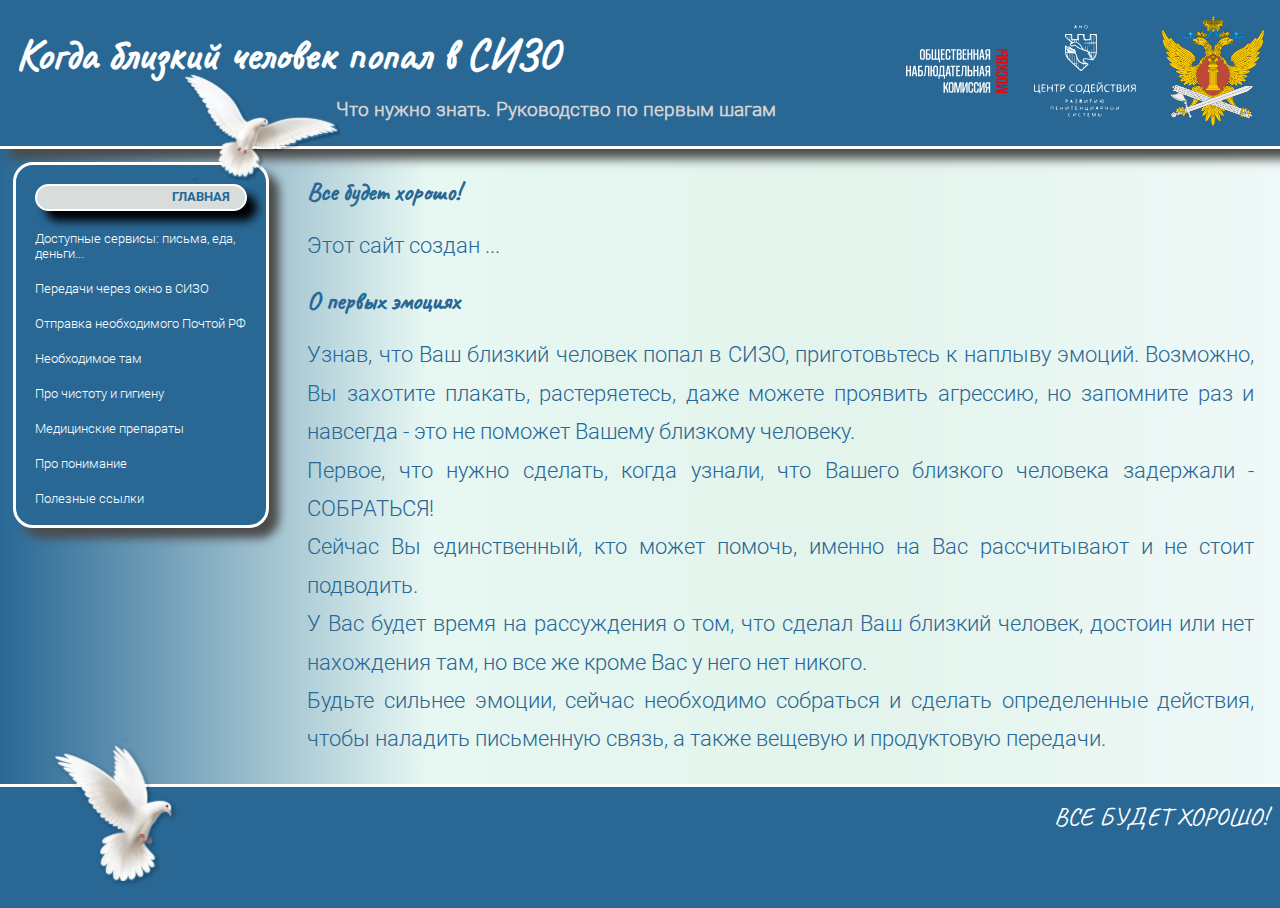
<file: index.html>
<!DOCTYPE html>
<html lang="en">
<head>
    <meta charset="UTF-8">
    <meta name="viewport" content="width=device-width, initial-scale=1.0">
    <title>Помощь близкому в СИЗО Москвы</title>

    <link rel="stylesheet" href="/css/style_header.css">
    <link rel="stylesheet" href="/css/style_main.css">
    <link rel="stylesheet" href="/css/style_footer.css">
    <link rel="stylesheet" href="/css/style.css">
</head>

<body>
<header>
    <section>
        <div class="header_title">
            <h1>Когда близкий человек попал в СИЗО</h1>
            <h2>Что нужно знать. Руководство по первым шагам</h2>
        </div>
    </section>

    <section>
        <div class="golub_header">
            <img src="/images/golub1.svg" alt="">
        </div>
    </section>
    
    <section class="header_logos">
        <div>
            <a href="http://onkmoscow.ru/" target="_blank"><img src="/images/ONK-logo.svg" alt="картинка ОНК"></a>
        </div>
        <div>
            <a href="https://csrps.ru/" target="_blank"><img src="/images/sodeistvie-logo.svg" alt="картинка Центр содействия"></a>
        </div>
        <div>
            <a href="#" target="_blank"><img src="/images/Emblem_of_the_Federal_Penitentiary_Service.svg.png" alt="картинка УФСИН"></a>
        </div>
    </section>


</header>

<main>
    <div class="main_page">

        <section>
            <nav class="nav_style">
                <a href="/index.html" class="current_page">ГЛАВНАЯ</a>
                <a href="/page_1.html">Доступные сервисы: письма, еда, деньги...</a>
                <a href="/page_2.html">Передачи через окно в СИЗО</a>
                <a href="/page_3.html">Отправка необходимого Почтой РФ</a>
                <a href="/page_4.html">Необходимое там</a>
                <a href="/page_5.html">Про чистоту и гигиену</a>
                <a href="/page_6.html">Медицинские препараты</a>
                <a href="/page_7.html">Про понимание</a>
                <a href="/page_8.html">Полезные ссылки</a>
            </nav>
            
        </section>

        <section class="section_1">
            <h2>Все будет хорошо!</h2>
            <br>
            <p>Этот сайт создан ... </p>
            <br>
            <h2>О первых эмоциях</h2>
            <br>
            <p>Узнав, что Ваш близкий человек попал в СИЗO, приготовьтесь к наплыву эмоций. Возможно, Вы захотите плакать, растеряетесь, даже можете проявить агрессию, но запомните раз и навсегда - это не поможет Вашему близкому человеку.</p>
            <p>Первое, что нужно сделать, когда узнали, что Вашего близкого человека задержали - СОБРАТЬСЯ!</p>
            <p>Сейчас Вы единственный, кто может помочь, именно на Вас рассчитывают и не стоит подводить.</p>
            <p>У Вас будет время на рассуждения о том, что сделал Ваш близкий человек, достоин или нет нахождения там, но все же кроме Вас у него нет никого.</p>
            <p>Будьте сильнее эмоции, сейчас необходимо собраться и сделать определенные действия, чтобы наладить письменную связь, а также вещевую и продуктовую передачи.</p>

        </section>
        
    </div>
        
</main>

<footer>
    <div class="golub_footer">
    <img src="/images/golub2.svg" alt="">
    </div>
<p>ВСЕ БУДЕТ ХОРОШО!</p>

    <!-- <div>
        <button class="button-80" role="button">ВСЕ БУДЕТ ХОРОШО!</button>
        <br>
        <br>
        <button class="button-85" role="button">ВСЕ БУДЕТ ХОРОШО!</button>


    </div> -->
</footer>

</body>

</html>
</file>
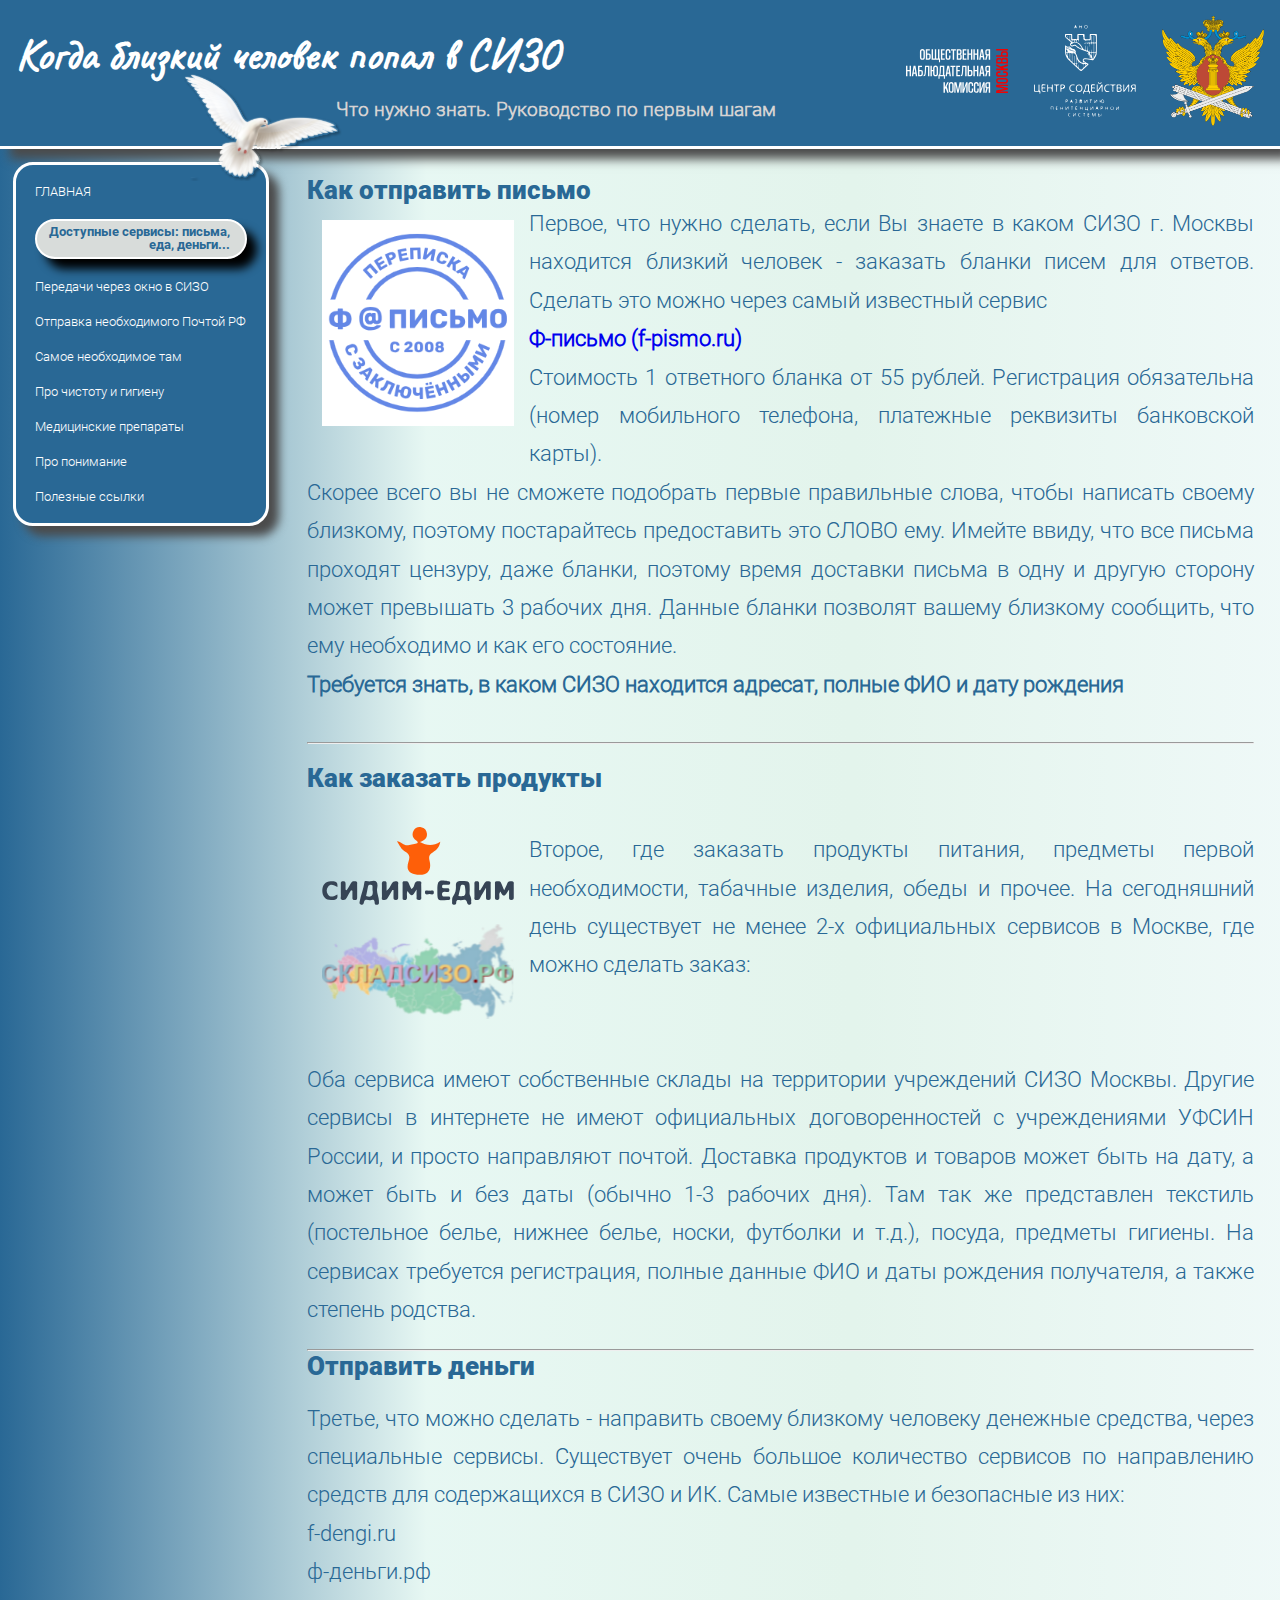
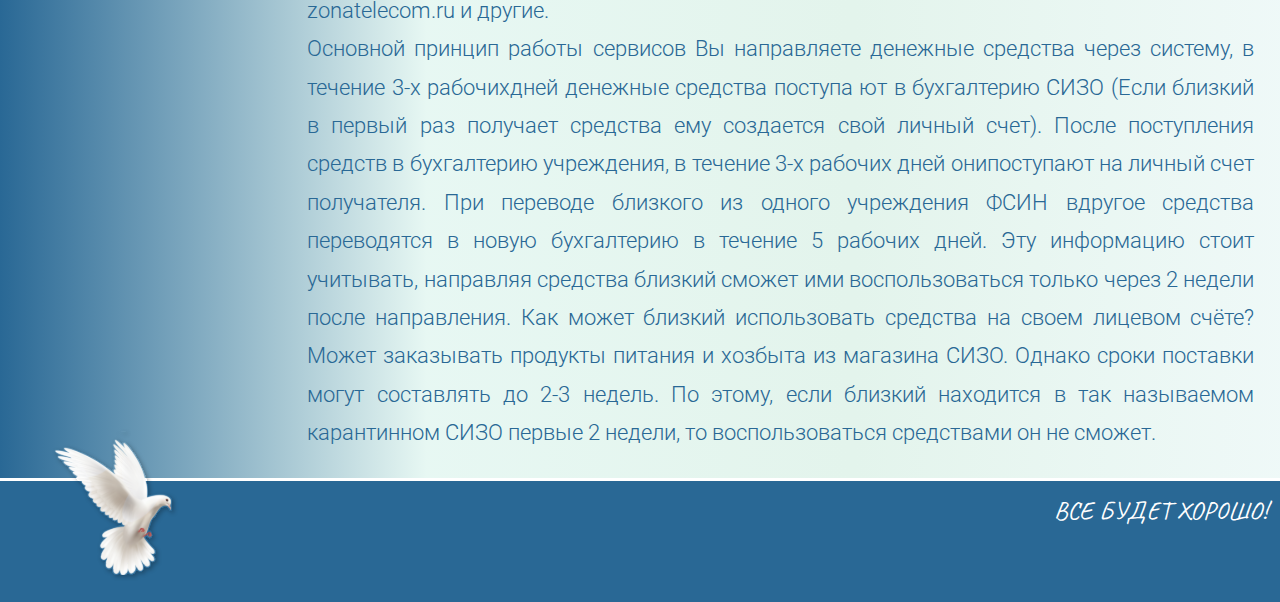
<file: page_1.html>
<!DOCTYPE html>
<html lang="en">
<head>
    <meta charset="UTF-8">
    <meta name="viewport" content="width=device-width, initial-scale=1.0">
    <title>Помощь близкому в СИЗО Москвы</title>

    <link rel="stylesheet" href="/css/style_header.css">
    <link rel="stylesheet" href="/css/style_main.css">
    <link rel="stylesheet" href="/css/style_footer.css">
    <link rel="stylesheet" href="/css/style.css">
</head>

<body>
<header>
    <section>
        <div class="header_title">
            <h1>Когда близкий человек попал в СИЗО</h1>
            <h2>Что нужно знать. Руководство по первым шагам</h2>
        </div>
    </section>

    <section>
        <div class="golub_header">
            <img src="/images/golub1.svg" alt="">
        </div>
    </section>

    <section class="header_logos">
        <div>
            <a href="http://onkmoscow.ru/" target="_blank"><img src="/images/ONK-logo.svg" alt="картинка ОНК"></a>
        </div>
        <div>
            <a href="https://csrps.ru/" target="_blank"><img src="/images/sodeistvie-logo.svg" alt="картинка Центр содействия"></a>
        </div>
        <div>
            <a href="#" target="_blank"><img src="/images/Emblem_of_the_Federal_Penitentiary_Service.svg.png" alt="картинка УФСИН"></a>
        </div>
        
    </section>


</header>

<main>
    <div class="main_page">

        <section class="main_nav_menu">
            <nav class="nav_style">
                <a href="/index.html">ГЛАВНАЯ</a>
                <a href="/page_1.html" class="current_page">Доступные сервисы: письма, еда, деньги...</a>
                <a href="/page_2.html">Передачи через окно в СИЗО</a>
                <a href="/page_3.html">Отправка необходимого Почтой РФ</a>
                <a href="/page_4.html">Самое необходимое там</a>
                <a href="/page_5.html">Про чистоту и гигиену</a>
                <a href="/page_6.html">Медицинские препараты</a>
                <a href="/page_7.html">Про понимание</a>
                <a href="/page_8.html">Полезные ссылки</a>
            </nav>
            
        </section>

        <section class="section_info">
            <h2>Как отправить письмо</h2>
            <div class="logo-link-services">
                <a href="https://f-pismo.ru/new/main" target="_blank"><img src="/images/f-pismo.svg" alt="Ф-письмо"></a>
            </div>

            <p>Первое, что нужно сделать, если Вы знаете в каком СИЗО г. Москвы находится близкий человек - заказать бланки писем для ответов. Сделать это можно через самый известный сервис<br> <a href="https://f-pismo.ru/new/main" target="_blank"><b>Ф-письмо (f-pismo.ru)</b></a>
            </p>
            <p>Стоимость 1 ответного бланка от 55 рублей. Регистрация обязательна (номер мобильного телефона, платежные реквизиты банковской карты).</p> 
            <p>Скорее всего вы не сможете подобрать первые правильные слова, чтобы написать своему близкому, поэтому постарайтесь предоставить это СЛОВО ему. Имейте ввиду, что все письма проходят цензуру, даже бланки, поэтому время доставки письма в одну и другую сторону может превышать 3 рабочих дня. Данные бланки позволят вашему близкому сообщить, что ему необходимо и как его состояние.</p>
            <p><b>Требуется знать, в каком СИЗО находится адресат, полные ФИО и дату рождения</b></p>
            <br>
            <br>
            <hr>
            <br>
            <h2>Как заказать продукты</h2>
            <br>
            <div class="logo-link-services">
                <a href="https://сидим-едим.рф" target="_blank"><img src="/images/sidim-edim.svg" alt="Логотип Сидим-едим"></a>
                <a href="https://skladsizo.ru" target="_blank"><img src="/images/znakskladsizo.svg" alt="Логотип СкладСИЗО"></a>
            </div>
            


            <br>
            <p>Второе, где заказать продукты питания, предметы первой необходимости, табачные изделия, обеды и прочее.
                На сегодняшний день существует не менее 2-х официальных сервисов в Москве, где можно сделать заказ:
                </p>
                <br>
                <br>
                <br>
                <br>
            <p>Оба сервиса имеют собственные склады на территории учреждений СИЗО Москвы. Другие сервисы в интернете не имеют официальных договоренностей с учреждениями УФСИН России, и просто направляют почтой. Доставка продуктов и товаров может быть на дату, а может быть и без даты (обычно 1-3 рабочих дня). Там так же представлен текстиль (постельное белье, нижнее белье, носки, футболки и т.д.), посуда, предметы гигиены. На сервисах требуется регистрация, полные данные ФИО и даты рождения получателя, а также степень родства. 

            </p>
            <br>
            <hr>
            <h2>Отправить деньги</h2>
            <br>
            <p>Третье, что можно сделать - направить своему близкому человеку денежные средства, через специальные сервисы.
                
                Существует очень большое количество сервисов по направлению средств для содержащихся в СИЗО и ИК. Самые
                известные и безопасные из них: 
                <br>f-dengi.ru 
                <br>ф-деньги.рф
                <br>zonatelecom.ru и другие.
            </p>
            <p>Основной принцип работы сервисов Вы направляете денежные средства через систему, в течение 3-х рабочихдней денежные средства поступа ют в бухгалтерию СИЗО (Если близкий в первый раз получает средства ему создается свой личный счет). После поступления средств в бухгалтерию учреждения, в течение 3-х рабочих дней онипоступают на личный счет получателя.
                При переводе близкого из одного учреждения ФСИН вдругое средства переводятся в новую бухгалтерию в течение 5 рабочих дней. Эту информацию стоит учитывать, направляя средства близкий сможет ими воспользоваться только через 2 недели после направления.
                Как может близкий использовать средства на своем лицевом счёте?
                Может заказывать продукты питания и хозбыта из магазина СИЗО.
                Однако сроки поставки могут составлять до 2-3 недель. По этому, если близкий находится в так называемом карантинном СИЗО первые 2 недели, то воспользоваться средствами он не сможет.
            </p>


            
        </section>

    
    </div>
        
</main>

<footer>
    <div class="golub_footer">
        <img src="/images/golub2.svg" alt="">
        </div>
    <p>ВСЕ БУДЕТ ХОРОШО!</p>
</footer>

</body>

</html>
</file>
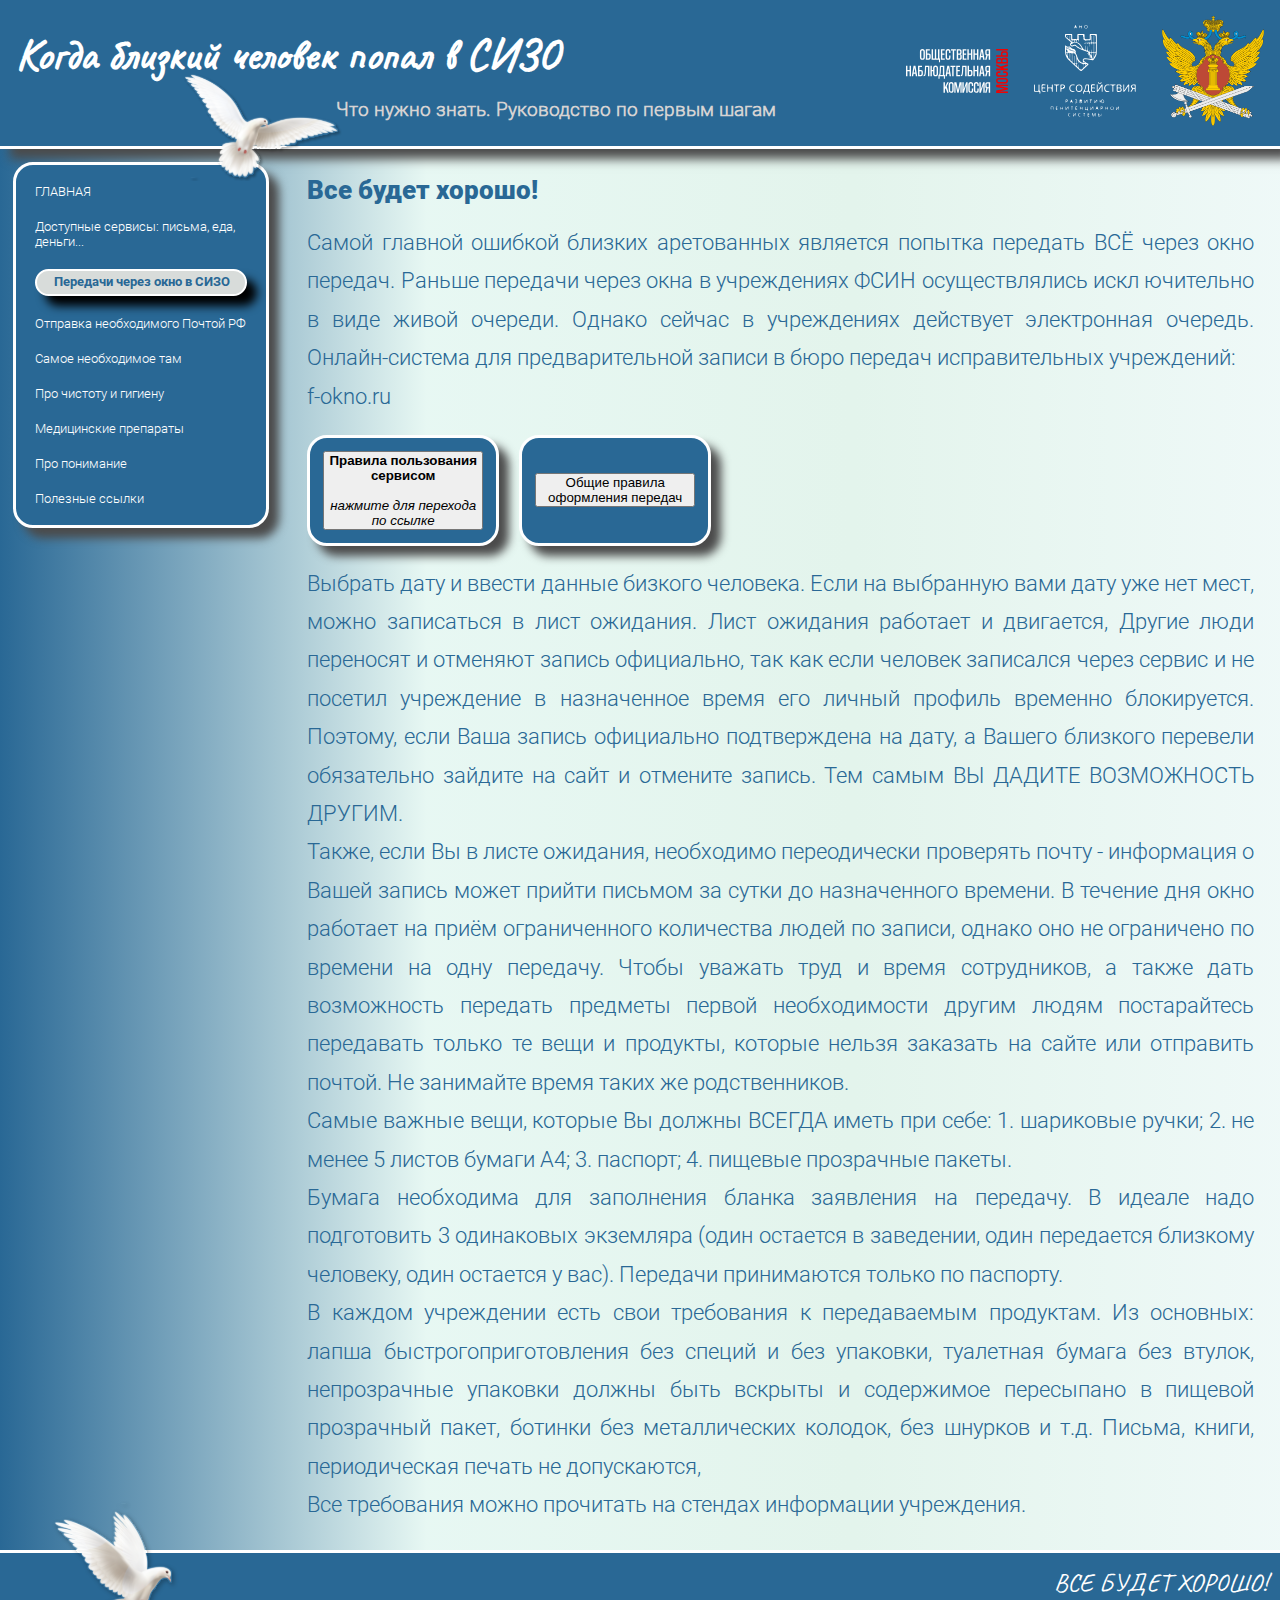
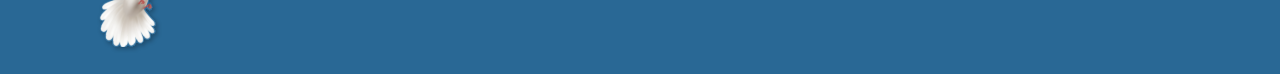
<file: page_2.html>
<!DOCTYPE html>
<html lang="en">
<head>
    <meta charset="UTF-8">
    <meta name="viewport" content="width=device-width, initial-scale=1.0">
    <title>Помощь близкому в СИЗО Москвы</title>

    <link rel="stylesheet" href="/css/style_header.css">
    <link rel="stylesheet" href="/css/style_main.css">
    <link rel="stylesheet" href="/css/style_footer.css">
    <link rel="stylesheet" href="/css/style.css">
</head>

<body>
<header>
    <section>
        <div class="header_title">
            <h1>Когда близкий человек попал в СИЗО</h1>
            <h2>Что нужно знать. Руководство по первым шагам</h2>
        </div>
    </section>
    
    <section>
        <div class="golub_header">
            <img src="/images/golub1.svg" alt="">
        </div>
    </section>
        
    <section class="header_logos">
        <div>
            <a href="http://onkmoscow.ru/" target="_blank"><img src="/images/ONK-logo.svg" alt="картинка ОНК"></a>
        </div>
        <div>
            <a href="https://csrps.ru/" target="_blank"><img src="/images/sodeistvie-logo.svg" alt="картинка Центр содействия"></a>
        </div>
        <div>
            <a href="#" target="_blank"><img src="/images/Emblem_of_the_Federal_Penitentiary_Service.svg.png" alt="картинка УФСИН"></a>
        </div>
    </section>
    
    
</header>

<main>
    <div class="main_page">

        <section class="main_nav_menu">
            <nav class="nav_style">
                <a href="/index.html">ГЛАВНАЯ</a>
                <a href="/page_1.html">Доступные сервисы: письма, еда, деньги...</a>
                <a href="/page_2.html" class="current_page">Передачи через окно в СИЗО</a>
                <a href="/page_3.html">Отправка необходимого Почтой РФ</a>
                <a href="/page_4.html">Самое необходимое там</a>
                <a href="/page_5.html">Про чистоту и гигиену</a>
                <a href="/page_6.html">Медицинские препараты</a>
                <a href="/page_7.html">Про понимание</a>
                <a href="/page_8.html">Полезные ссылки</a>
            </nav>
           
        </section>

        <section class="section_info">
            <h2>Все будет хорошо!</h2>
            <br>
            <p>Самой главной ошибкой близких аретованных является попытка передать ВСЁ через окно передач. Раньше передачи через окна в учреждениях ФСИН осуществлялись искл
                ючительно в виде живой очереди. Однако сейчас в учреждениях действует электронная очередь. Онлайн-система для предварительной записи в бюро передач исправительных учреждений: 
            <br>
            <a href="http://f-okno.ru" target="_blank" rel="noopener noreferrer"></a>f-okno.ru</p>
            <br>

            <div class="links_style">
                <div class="links_button">
                    <a href="https://f-okno.ru/info" target="_blank"><button><b>Правила пользования сервисом</b><br><br><i>нажмите для перехода по ссылке<br></i></button></a>
                </div>
                <div class="links_button">
                    <a href="https://f-okno.ru/format" target="_blank"><button>Общие правила оформления передач</button></a>
                </div>
            </div>
                
                
            <br>
            <p>Выбрать дату и ввести данные бизкого человека.
            Если на выбранную вами дату уже нет мест, можно записаться в лист ожидания. Лист ожидания работает и двигается, Другие люди переносят и отменяют запись официально, так как если человек записался через сервис и не посетил учреждение в назначенное время его личный профиль
            временно блокируется. Поэтому, если Ваша запись официально подтверждена на дату, а Вашего близкого перевели обязательно зайдите на сайт и отмените запись. Тем самым ВЫ ДАДИТЕ ВОЗМОЖНОСТЬ ДРУГИМ.</p>
            <p>Также, если Вы в листе ожидания, необходимо переодически проверять почту - информация о Вашей запись может прийти письмом за сутки до назначенного времени.
            В течение дня окно работает на приём ограниченного количества людей по записи, однако оно не ограничено по времени на одну передачу.
            Чтобы уважать труд и время сотрудников, а также дать возможность передать предметы первой необходимости другим людям постарайтесь передавать только те вещи и продукты, которые нельзя заказать на сайте или отправить почтой. Не занимайте время таких же родственников.
            </p>
            <p>Самые важные вещи, которые Вы должны ВСЕГДА иметь при себе:
            1. шариковые ручки;
            2. не менее 5 листов бумаги А4;
            3. паспорт;
            4. пищевые прозрачные пакеты.
            </p>
            <p> Бумага необходима для заполнения бланка заявления на передачу. В идеале надо подготовить 3 одинаковых экземляра (один остается в заведении, один передается
            близкому человеку, один остается у вас). Передачи принимаются только по паспорту.
            </p>
            <p>В каждом учреждении есть свои требования к передаваемым продуктам. Из основных: лапша быстрогоприготовления без специй и без упаковки, туалетная
            бумага без втулок, непрозрачные упаковки должны быть вскрыты и содержимое пересыпано в пищевой прозрачный пакет, ботинки без металлических колодок, без шнурков и
            т.д. Письма, книги, периодическая печать не допускаются,</p>
            <p>Все требования можно прочитать на стендах информации учреждения.</p>
        </section>
    
      
    </div>
        
</main>

<footer>
    <div class="golub_footer">
        <img src="/images/golub2.svg" alt="">
        </div>
    <p>ВСЕ БУДЕТ ХОРОШО!</p>
</footer>

</body>

</html>
</file>
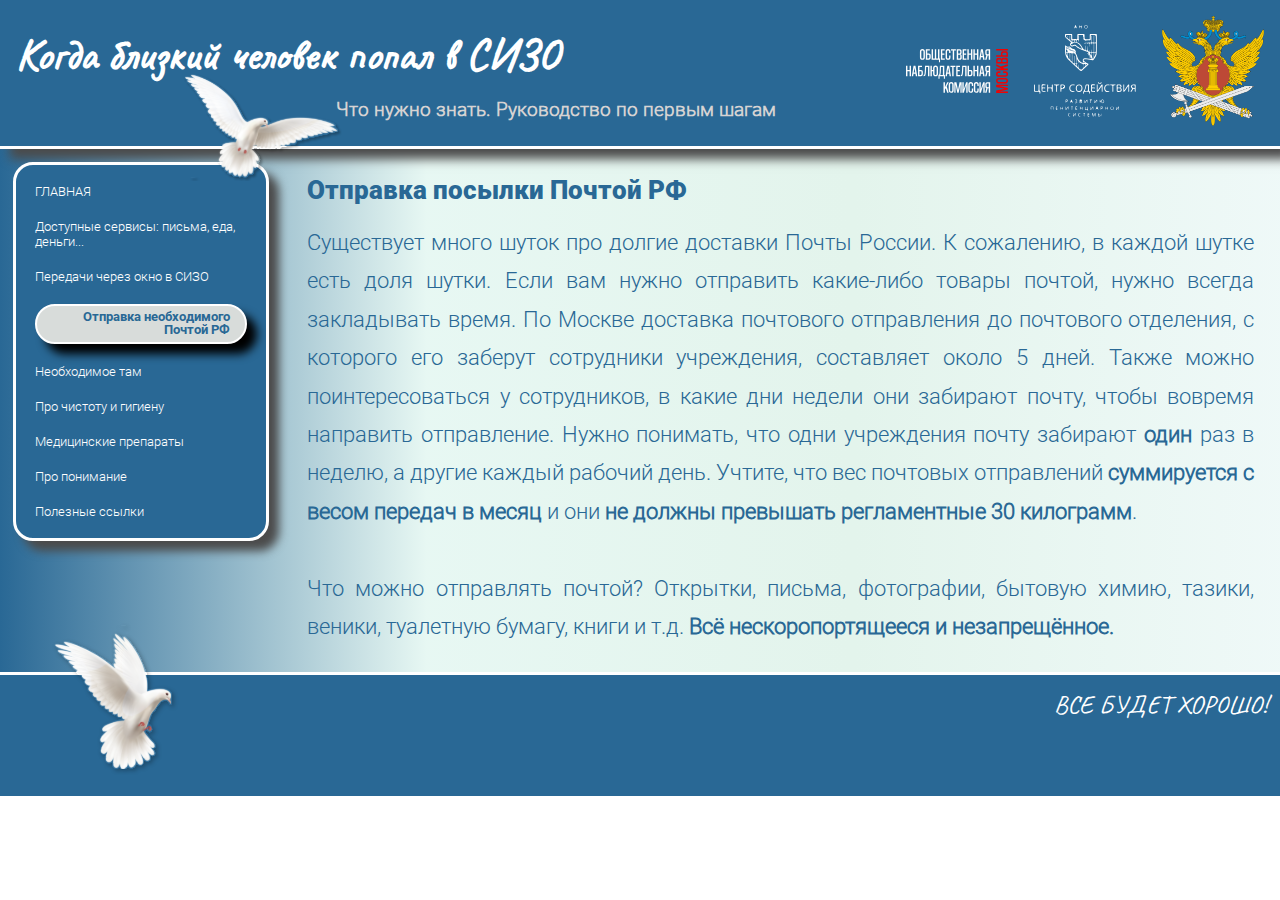
<file: page_3.html>
<!DOCTYPE html>
<html lang="en">
<head>
    <meta charset="UTF-8">
    <meta name="viewport" content="width=device-width, initial-scale=1.0">
    <title>Помощь близкому в СИЗО Москвы</title>

    <link rel="stylesheet" href="/css/style_header.css">
    <link rel="stylesheet" href="/css/style_main.css">
    <link rel="stylesheet" href="/css/style_footer.css">
    <link rel="stylesheet" href="/css/style.css">
</head>

<body>
<header>
    <section>
        <div class="header_title">
            <h1>Когда близкий человек попал в СИЗО</h1>
            <h2>Что нужно знать. Руководство по первым шагам</h2>
        </div>
    </section>
    
    <section>
        <div class="golub_header">
            <img src="/images/golub1.svg" alt="">
        </div>
    </section>
        
    <section class="header_logos">
        <div>
            <a href="http://onkmoscow.ru/" target="_blank"><img src="/images/ONK-logo.svg" alt="картинка ОНК"></a>
        </div>
        <div>
            <a href="https://csrps.ru/" target="_blank"><img src="/images/sodeistvie-logo.svg" alt="картинка Центр содействия"></a>
        </div>
        <div>
            <a href="#" target="_blank"><img src="/images/Emblem_of_the_Federal_Penitentiary_Service.svg.png" alt="картинка УФСИН"></a>
        </div>
    </section>
    
</header>

<main>
    <div class="main_page">

        <section class="main_nav_menu">
            <nav class="nav_style">
                <a href="/index.html">ГЛАВНАЯ</a>
                <a href="/page_1.html">Доступные сервисы: письма, еда, деньги...</a>
                <a href="/page_2.html">Передачи через окно в СИЗО</a>
                <a href="/page_3.html" class="current_page">Отправка необходимого Почтой РФ</a>
                <a href="/page_4.html">Необходимое там</a>
                <a href="/page_5.html">Про чистоту и гигиену</a>
                <a href="/page_6.html">Медицинские препараты</a>
                <a href="/page_7.html">Про понимание</a>
                <a href="/page_8.html">Полезные ссылки</a>
            </nav>
            
        </section>

        <section class="section_info">
            <h2>Отправка посылки Почтой РФ</h2>
            <br>
            <p>Существует много шуток про долгие доставки Почты России. К сожалению, в каждой шутке есть доля шутки. Если вам нужно отправить какие-либо товары почтой, нужно всегда закладывать время. По Москве доставка почтового отправления до почтового отделения, с которого его заберут сотрудники учреждения, составляет около 5 дней. Также можно поинтересоваться у сотрудников, в какие дни недели они забирают почту, чтобы вовремя направить отправление. Нужно понимать, что одни учреждения почту забирают <b>один</b> раз в неделю, а другие каждый рабочий день.
            Учтите, что вес почтовых отправлений <b>суммируется с весом передач в месяц</b> и они <b>не должны превышать регламентные 30 килограмм</b>. <br> 
            <br>
            Что можно отправлять почтой? Открытки, письма, фотографии, бытовую химию, тазики, веники, туалетную бумагу, книги и т.д. <b>Всё нескоропортящееся и незапрещённое.</b>
            </p>
                        
            
        </section>

    </div>
        
</main>

<footer>
    <div class="golub_footer">
        <img src="/images/golub2.svg" alt="">
        </div>
    <p>ВСЕ БУДЕТ ХОРОШО!</p>
</footer>

</body>

</html>
</file>
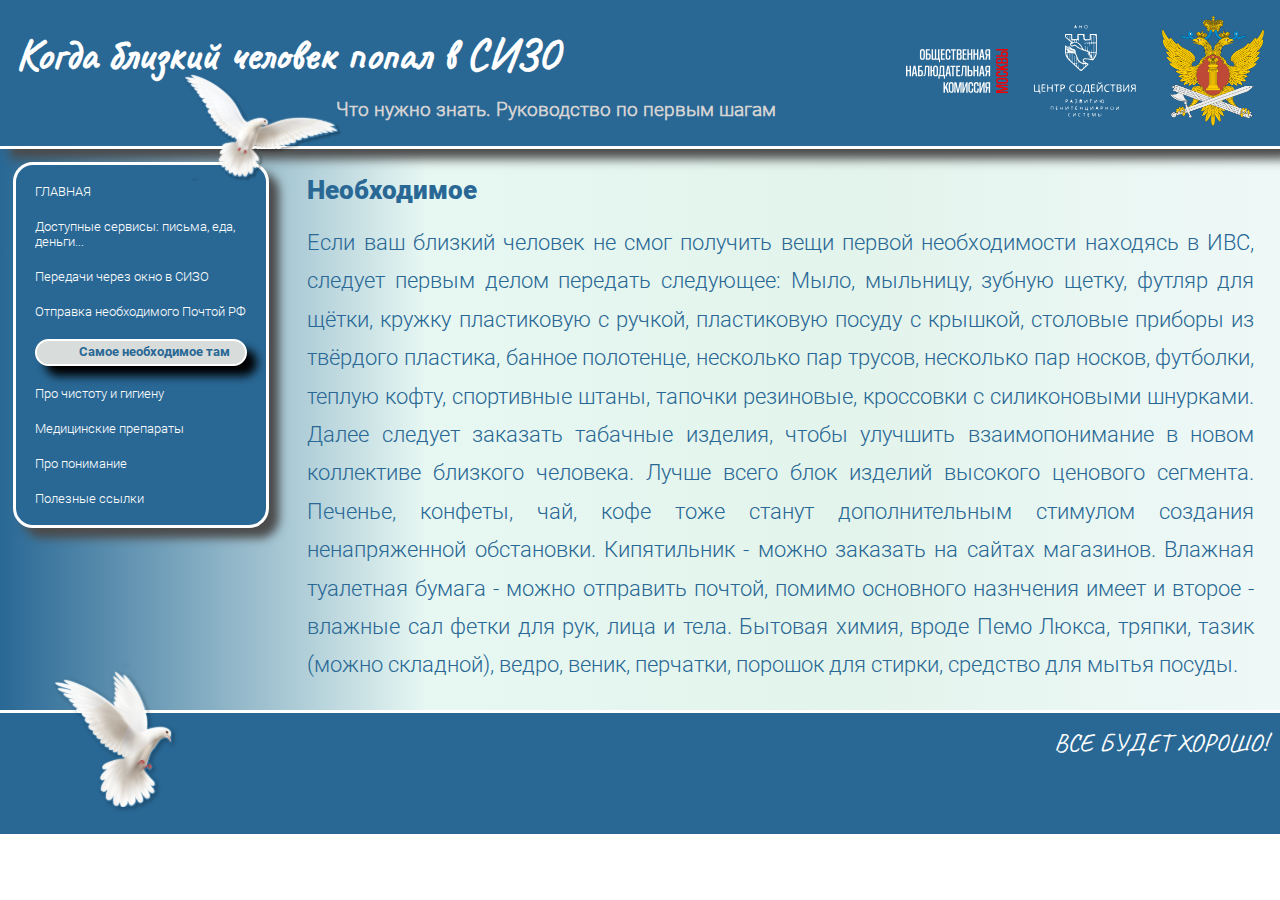
<file: page_4.html>
<!DOCTYPE html>
<html lang="en">
<head>
    <meta charset="UTF-8">
    <meta name="viewport" content="width=device-width, initial-scale=1.0">
    <title>Помощь близкому в СИЗО Москвы</title>

    <link rel="stylesheet" href="/css/style_header.css">
    <link rel="stylesheet" href="/css/style_main.css">
    <link rel="stylesheet" href="/css/style_footer.css">
    <link rel="stylesheet" href="/css/style.css">
</head>

<body>
    <header>
        <section>
            <div class="header_title">
                <h1>Когда близкий человек попал в СИЗО</h1>
                <h2>Что нужно знать. Руководство по первым шагам</h2>
            </div>
        </section>
    
        <section>
            <div class="golub_header">
                <img src="/images/golub1.svg" alt="">
            </div>
        </section>
        
        <section class="header_logos">
            <div>
                <a href="http://onkmoscow.ru/" target="_blank"><img src="/images/ONK-logo.svg" alt="картинка ОНК"></a>
            </div>
            <div>
                <a href="https://csrps.ru/" target="_blank"><img src="/images/sodeistvie-logo.svg" alt="картинка Центр содействия"></a>
            </div>
            <div>
                <a href="#" target="_blank"><img src="/images/Emblem_of_the_Federal_Penitentiary_Service.svg.png" alt="картинка УФСИН"></a>
            </div>
        </section>
    
    
    </header>

<main>
<div class="main_page">

    <section class="main_nav_menu">
        <nav class="nav_style">
            <a href="/index.html">ГЛАВНАЯ</a>
            <a href="/page_1.html">Доступные сервисы: письма, еда, деньги...</a>
            <a href="/page_2.html">Передачи через окно в СИЗО</a>
            <a href="/page_3.html">Отправка необходимого Почтой РФ</a>
            <a href="/page_4.html" class="current_page">Самое необходимое там</a>
            <a href="/page_5.html">Про чистоту и гигиену</a>
            <a href="/page_6.html">Медицинские препараты</a>
            <a href="/page_7.html">Про понимание</a>
            <a href="/page_8.html">Полезные ссылки</a>
        </nav>
        
    </section>

    <section class="section_info">
            <h2>Необходимое</h2>
            <br>
            <p>Если ваш близкий человек не смог получить вещи первой необходимости находясь в ИВС, следует первым делом передать следующее:

                        Мыло, мыльницу, зубную щетку,
                        футляр для щётки, кружку пластиковую с ручкой, пластиковую посуду с крышкой, столовые приборы из твёрдого пластика, банное полотенце, несколько пар трусов, несколько пар носков, футболки, теплую кофту, спортивные штаны, тапочки
                        резиновые, кроссовки с силиконовыми шнурками.
                         Далее следует заказать табачные изделия, чтобы
                        улучшить взаимопонимание в новом коллективе близкого человека. Лучше всего блок изделий высокого ценового сегмента. 
                         Печенье, конфеты, чай, кофе тоже станут дополнительным стимулом создания ненапряженной
                        обстановки.
                        
                        Кипятильник - можно заказать на сайтах магазинов.
                         Влажная туалетная бумага - можно отправить почтой, помимо основного назнчения имеет и второе - влажные
                        сал
                        фетки для рук, лица и тела.
                         Бытовая химия, вроде Пемо
                        Люкса, тряпки, тазик (можно складной), ведро, веник, перчатки, порошок для стирки, средство для мытья посуды.</p>
                        
        
    </section>


</div>
        
</main>

<footer>
    <div class="golub_footer">
        <img src="/images/golub2.svg" alt="">
        </div>
    <p>ВСЕ БУДЕТ ХОРОШО!</p>
</footer>

</body>

</html>
</file>
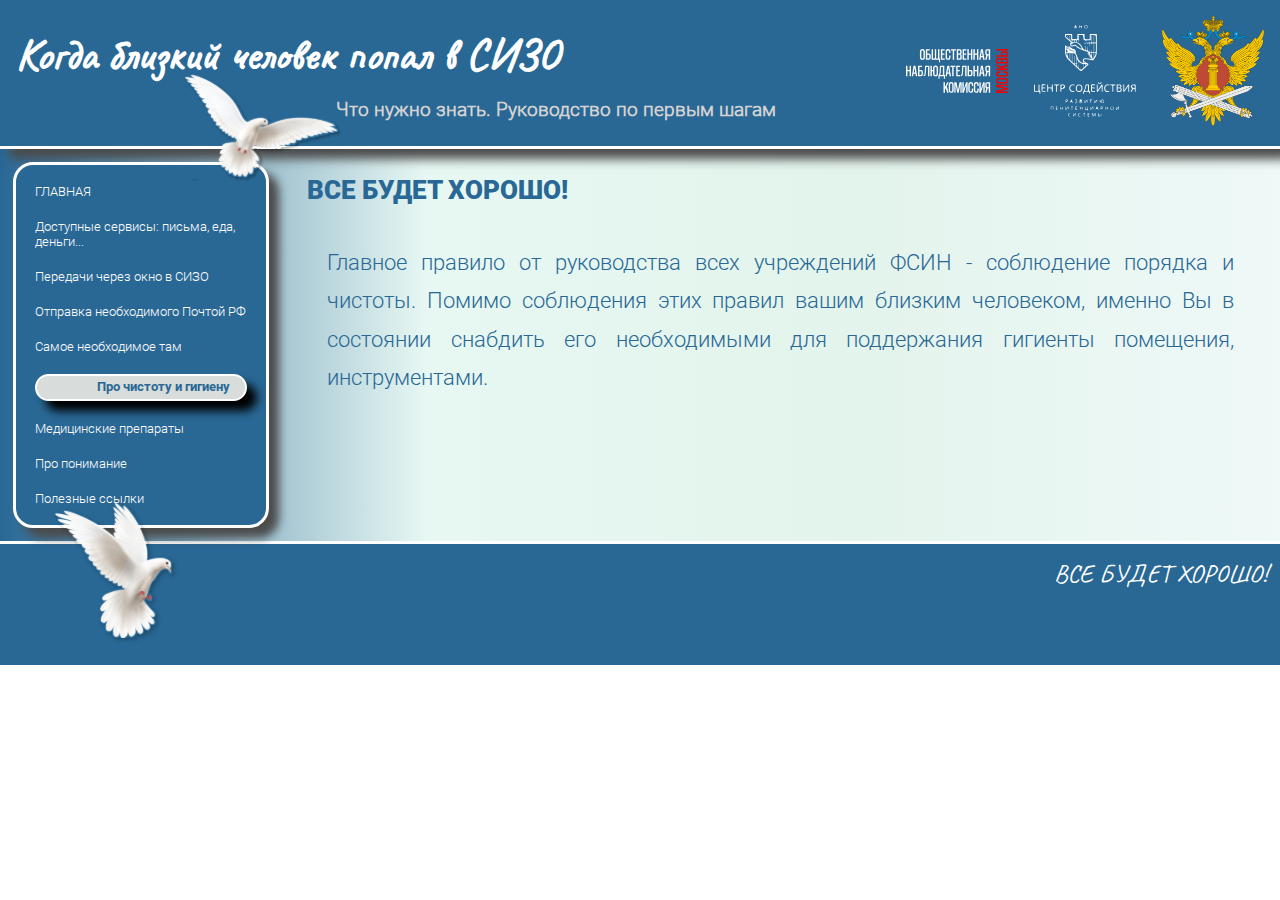
<file: page_5.html>
<!DOCTYPE html>
<html lang="en">
<head>
    <meta charset="UTF-8">
    <meta name="viewport" content="width=device-width, initial-scale=1.0">
    <title>Помощь близкому в СИЗО Москвы</title>

    <link rel="stylesheet" href="/css/style_header.css">
    <link rel="stylesheet" href="/css/style_main.css">
    <link rel="stylesheet" href="/css/style_footer.css">
    <link rel="stylesheet" href="/css/style.css">
</head>

<body>
    <header>
        <section>
            <div class="header_title">
                <h1>Когда близкий человек попал в СИЗО</h1>
                <h2>Что нужно знать. Руководство по первым шагам</h2>
            </div>
        </section>
    
        <section>
            <div class="golub_header">
                <img src="/images/golub1.svg" alt="">
            </div>
        </section>
        
        <section class="header_logos">
            <div>
                <a href="http://onkmoscow.ru/" target="_blank"><img src="/images/ONK-logo.svg" alt="картинка ОНК"></a>
            </div>
            <div>
                <a href="https://csrps.ru/" target="_blank"><img src="/images/sodeistvie-logo.svg" alt="картинка Центр содействия"></a>
            </div>
            <div>
                <a href="#" target="_blank"><img src="/images/Emblem_of_the_Federal_Penitentiary_Service.svg.png" alt="картинка УФСИН"></a>
            </div>
        </section>
    
    
    </header>

<main>
    <div class="main_page">

        <section class="main_nav_menu">
            <nav class="nav_style">
                <a href="/index.html">ГЛАВНАЯ</a>
                <a href="/page_1.html">Доступные сервисы: письма, еда, деньги...</a>
                <a href="/page_2.html">Передачи через окно в СИЗО</a>
                <a href="/page_3.html">Отправка необходимого Почтой РФ</a>
                <a href="/page_4.html">Самое необходимое там</a>
                <a href="/page_5.html" class="current_page">Про чистоту и гигиену</a>
                <a href="/page_6.html">Медицинские препараты</a>
                <a href="/page_7.html">Про понимание</a>
                <a href="/page_8.html">Полезные ссылки</a>
            </nav>

        </section>

        <section class="section_info">
            <h2>ВСЕ БУДЕТ ХОРОШО!</h2>
            <br>
            <article>
                    <p>Главное правило от руководства всех учреждений ФСИН -
                        соблюдение порядка и чистоты. 
                         Помимо соблюдения этих правил вашим близким
                        человеком, именно Вы в состоянии снабдить его
                        необходимыми для поддержания гигиенты помещения,
                        инструментами. </p>
                        
            </article>
        </section>
    
    </div>
        
</main>

<footer>
    <div class="golub_footer">
        <img src="/images/golub2.svg" alt="">
        </div>
    <p>ВСЕ БУДЕТ ХОРОШО!</p>
</footer>

</body>

</html>
</file>
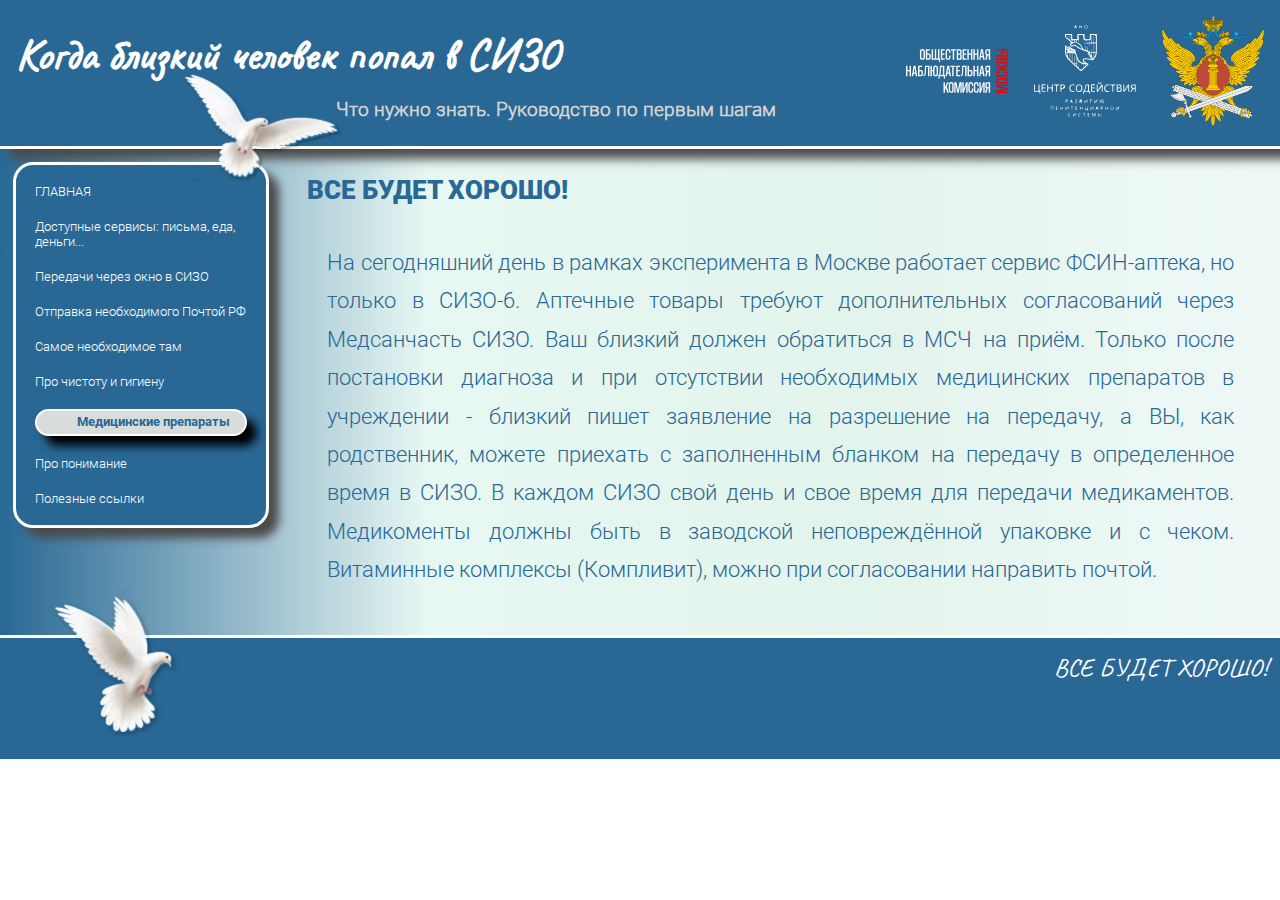
<file: page_6.html>
<!DOCTYPE html>
<html lang="en">
<head>
    <meta charset="UTF-8">
    <meta name="viewport" content="width=device-width, initial-scale=1.0">
    <title>Помощь близкому в СИЗО Москвы</title>

    <link rel="stylesheet" href="/css/style_header.css">
    <link rel="stylesheet" href="/css/style_main.css">
    <link rel="stylesheet" href="/css/style_footer.css">
    <link rel="stylesheet" href="/css/style.css">
</head>

<body>
    <header>
        <section>
            <div class="header_title">
                <h1>Когда близкий человек попал в СИЗО</h1>
                <h2>Что нужно знать. Руководство по первым шагам</h2>
            </div>
        </section>
    
        <section>
            <div class="golub_header">
                <img src="/images/golub1.svg" alt="">
            </div>
        </section>
        
        <section class="header_logos">
            <div>
                <a href="http://onkmoscow.ru/" target="_blank"><img src="/images/ONK-logo.svg" alt="картинка ОНК"></a>
            </div>
            <div>
                <a href="https://csrps.ru/" target="_blank"><img src="/images/sodeistvie-logo.svg" alt="картинка Центр содействия"></a>
            </div>
            <div>
                <a href="#" target="_blank"><img src="/images/Emblem_of_the_Federal_Penitentiary_Service.svg.png" alt="картинка УФСИН"></a>
            </div>
        </section>
    
    
    </header>

<main>
    <div class="main_page">

        <section class="main_nav_menu">
            <nav class="nav_style">
                <a href="/index.html">ГЛАВНАЯ</a>
                <a href="/page_1.html">Доступные сервисы: письма, еда, деньги...</a>
                <a href="/page_2.html">Передачи через окно в СИЗО</a>
                <a href="/page_3.html">Отправка необходимого Почтой РФ</a>
                <a href="/page_4.html">Самое необходимое там</a>
                <a href="/page_5.html">Про чистоту и гигиену</a>
                <a href="/page_6.html" class="current_page">Медицинские препараты</a>
                <a href="/page_7.html">Про понимание</a>
                <a href="/page_8.html">Полезные ссылки</a>
            </nav>

        </section>

        <section class="section_info">
            <h2>ВСЕ БУДЕТ ХОРОШО!</h2>
            <br>
            <article>
                    <p>На сегодняшний день в рамках эксперимента в Москве
                        работает сервис ФСИН-аптека, но только в СИЗО-6.
                        
                        Аптечные товары требуют дополнительных согласований
                        через Медсанчасть СИЗО. Ваш близкий должен обратиться в
                        МСЧ на приём. Только после постановки диагноза и при
                        отсутствии необходимых медицинских препаратов в
                        учреждении - близкий пишет заявление на разрешение на
                        передачу, а ВЫ, как родственник, можете приехать с
                        заполненным бланком на передачу в определенное время в
                        СИЗО. В каждом СИЗО свой день и свое время для передачи
                        медикаментов.
                        
                        Медикоменты должны быть в заводской неповреждённой
                        упаковке и с чеком.
                        
                        Витаминные комплексы (Компливит), можно при
                        согласовании направить почтой.</p>
                        
            </article>
        </section>
   
    </div>
        
</main>

<footer>
    <div class="golub_footer">
        <img src="/images/golub2.svg" alt="">
        </div>
    <p>ВСЕ БУДЕТ ХОРОШО!</p>
</footer>

</body>

</html>
</file>
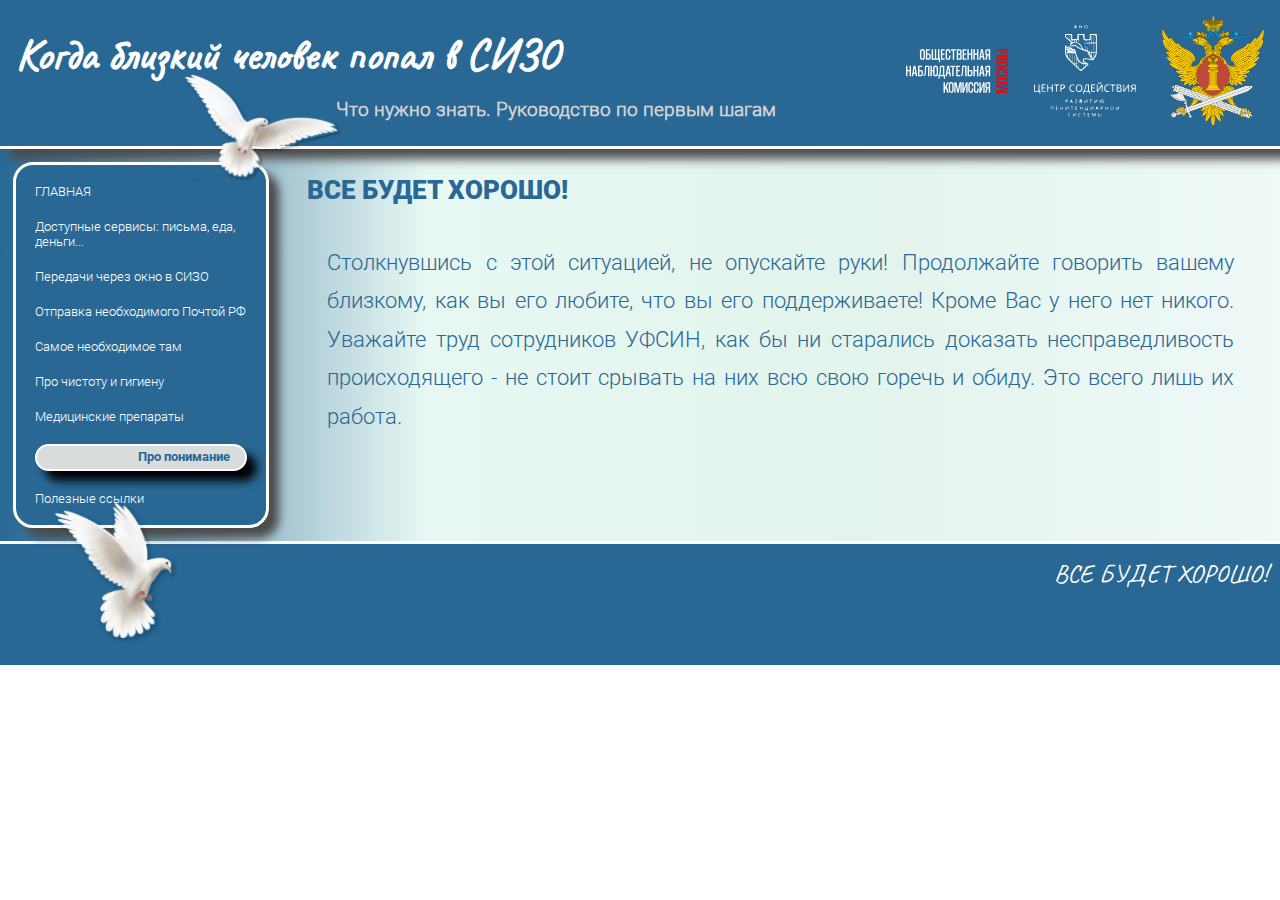
<file: page_7.html>
<!DOCTYPE html>
<html lang="en">
<head>
    <meta charset="UTF-8">
    <meta name="viewport" content="width=device-width, initial-scale=1.0">
    <title>Помощь близкому в СИЗО Москвы</title>

    <link rel="stylesheet" href="/css/style_header.css">
    <link rel="stylesheet" href="/css/style_main.css">
    <link rel="stylesheet" href="/css/style_footer.css">
    <link rel="stylesheet" href="/css/style.css">
</head>

<body>
    <header>
        <section>
            <div class="header_title">
                <h1>Когда близкий человек попал в СИЗО</h1>
                <h2>Что нужно знать. Руководство по первым шагам</h2>
            </div>
        </section>
    
        <section>
            <div class="golub_header">
                <img src="/images/golub1.svg" alt="">
            </div>
        </section>
        
        <section class="header_logos">
            <div>
                <a href="http://onkmoscow.ru/" target="_blank"><img src="/images/ONK-logo.svg" alt="картинка ОНК"></a>
            </div>
            <div>
                <a href="https://csrps.ru/" target="_blank"><img src="/images/sodeistvie-logo.svg" alt="картинка Центр содействия"></a>
            </div>
            <div>
                <a href="#" target="_blank"><img src="/images/Emblem_of_the_Federal_Penitentiary_Service.svg.png" alt="картинка УФСИН"></a>
            </div>
        </section>
    
    
    </header>

<main>
    <div class="main_page">

        <section class="main_nav_menu">
            <nav class="nav_style">
                <a href="/index.html">ГЛАВНАЯ</a>
                <a href="/page_1.html">Доступные сервисы: письма, еда, деньги...</a>
                <a href="/page_2.html">Передачи через окно в СИЗО</a>
                <a href="/page_3.html">Отправка необходимого Почтой РФ</a>
                <a href="/page_4.html">Самое необходимое там</a>
                <a href="/page_5.html">Про чистоту и гигиену</a>
                <a href="/page_6.html">Медицинские препараты</a>
                <a href="/page_7.html" class="current_page">Про понимание</a>
                <a href="/page_8.html">Полезные ссылки</a>
            </nav>

        </section>
        
        <section class="section_info">
            <h2>ВСЕ БУДЕТ ХОРОШО!</h2>
            <br>
            <article>
                    <p>Столкнувшись с этой ситуацией, не опускайте руки!
                        Продолжайте говорить вашему близкому, как вы его
                        любите, что вы его поддерживаете! Кроме Вас у него нет
                        никого.
                        
                        Уважайте труд сотрудников УФСИН, как бы ни старались
                        доказать несправедливость происходящего - не стоит
                        срывать на них всю свою горечь и обиду. Это всего лишь их
                        работа. </p>
                        
            </article>
        </section>
    
    </div>
        
</main>

<footer>
    <div class="golub_footer">
        <img src="/images/golub2.svg" alt="">
        </div>
    <p>ВСЕ БУДЕТ ХОРОШО!</p>
</footer>

</body>

</html>
</file>
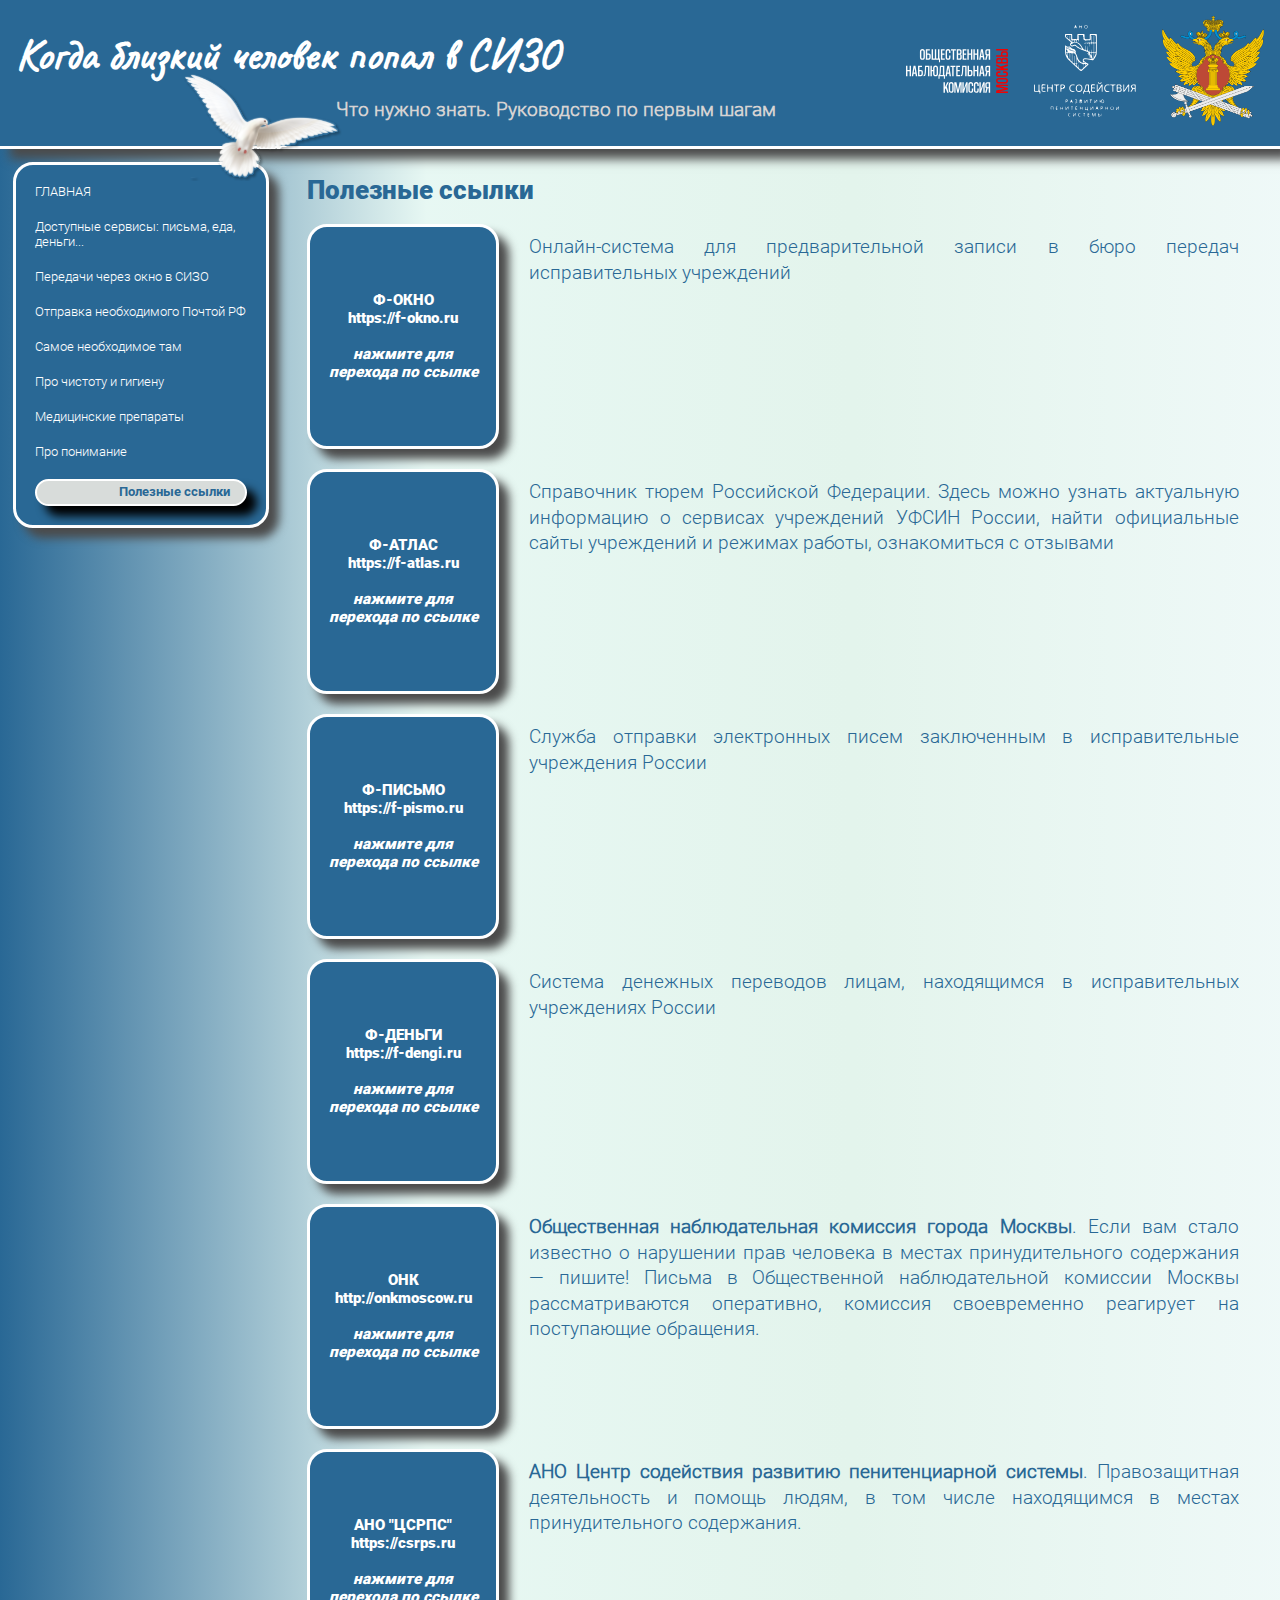
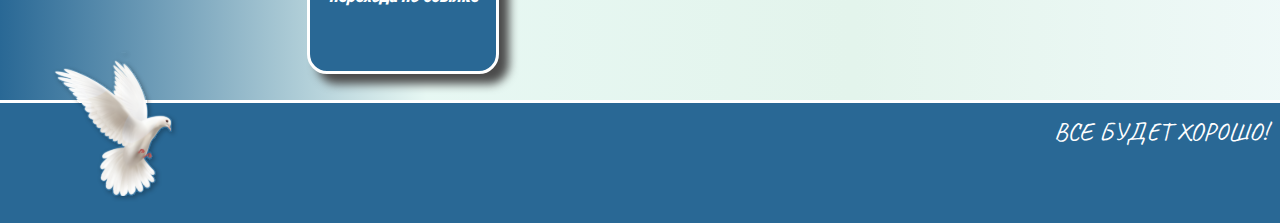
<file: page_8.html>
<!DOCTYPE html>
<html lang="en">
<head>
    <meta charset="UTF-8">
    <meta name="viewport" content="width=device-width, initial-scale=1.0">
    <title>Помощь близкому в СИЗО Москвы</title>

    <link rel="stylesheet" href="/css/style_header.css">
    <link rel="stylesheet" href="/css/style_main.css">
    <link rel="stylesheet" href="/css/style_footer.css">
    <link rel="stylesheet" href="/css/style.css">
</head>

<body>
    <header>
        <section>
            <div class="header_title">
                <h1>Когда близкий человек попал в СИЗО</h1>
                <h2>Что нужно знать. Руководство по первым шагам</h2>
            </div>
        </section>
    
        <section>
            <div class="golub_header">
                <img src="/images/golub1.svg" alt="">
            </div>
        </section>
        
        <section class="header_logos">
            <div>
                <a href="http://onkmoscow.ru/" target="_blank"><img src="/images/ONK-logo.svg" alt="картинка ОНК"></a>
            </div>
            <div>
                <a href="https://csrps.ru/" target="_blank"><img src="/images/sodeistvie-logo.svg" alt="картинка Центр содействия"></a>
            </div>
            <div>
                <a href="#" target="_blank"><img src="/images/Emblem_of_the_Federal_Penitentiary_Service.svg.png" alt="картинка УФСИН"></a>
            </div>
        </section>
    
    
    </header>

<main>
    <div class="main_page">

        <section class="main_nav_menu">
            <nav class="nav_style">
                <a href="/index.html">ГЛАВНАЯ</a>
                <a href="/page_1.html">Доступные сервисы: письма, еда, деньги...</a>
                <a href="/page_2.html">Передачи через окно в СИЗО</a>
                <a href="/page_3.html">Отправка необходимого Почтой РФ</a>
                <a href="/page_4.html">Самое необходимое там</a>
                <a href="/page_5.html">Про чистоту и гигиену</a>
                <a href="/page_6.html">Медицинские препараты</a>
                <a href="/page_7.html">Про понимание</a>
                <a href="/page_8.html" class="current_page">Полезные ссылки</a>
            </nav>

        </section>

        <section class="section_links">
            <h2>Полезные ссылки</h2>
            <br>
            <section class="links_container">
                <div class="links_style">
                    <div class="links_button">
                        <a href="https://f-okno.ru/" target="_blank">Ф-ОКНО<br>https://f-okno.ru<br><br><i>нажмите для перехода по ссылке</i></a>
                    </div>
                    <div class="links_info">
                        <p>Онлайн-система для предварительной записи в бюро передач исправительных учреждений</p>
                    </div>
                </div>
                <div class="links_style">
                    <div class="links_button">
                        <a href="https://f-atlas.ru/" target="_blank">Ф-АТЛАС<br>https://f-atlas.ru<br><br><i>нажмите для перехода по ссылке</i></a>
                    </div>
                    <div class="links_info">
                        <p>Справочник тюрем Российской Федерации. Здесь можно узнать актуальную информацию о сервисах учреждений УФСИН России, найти официальные сайты учреждений и режимах работы, ознакомиться с отзывами</p>
                    </div>
                </div>
                <div class="links_style">
                    <div class="links_button">
                        <a href="https://f-pismo.ru/new/main/" target="_blank">Ф-ПИСЬМО<br>https://f-pismo.ru<br><br><i>нажмите для перехода по ссылке</i></a>
                    </div>
                    <div class="links_info">
                        <p>Служба отправки электронных писем заключенным в исправительные учреждения России</p>
                    </div>
                </div>
                <div class="links_style">
                    <div class="links_button">
                        <a href="https://f-dengi.ru/client/app/transfer/create" target="_blank">Ф-ДЕНЬГИ<br>https://f-dengi.ru<br><br><i>нажмите для перехода по ссылке</i></a>
                    </div>
                    <div class="links_info">
                        <p>Система денежных переводов лицам, находящимся в исправительных учреждениях России</p>
                    </div>
                </div>
                <div class="links_style">
                    <div class="links_button">
                        <a href="http://onkmoscow.ru/" target="_blank">ОНК<br>http://onkmoscow.ru<br><br><i>нажмите для перехода по ссылке</i></a>
                    </div>
                    <div class="links_info">
                        <p><b>Общественная наблюдательная комиссия города Москвы</b>. Если вам стало известно о нарушении прав человека в местах принудительного содержания — пишите! Письма в Общественной наблюдательной комиссии Москвы рассматриваются оперативно, комиссия своевременно реагирует на поступающие обращения.​</p>
                    </div>
                </div>
                <div class="links_style">
                    <div class="links_button">
                        <a href="https://csrps.ru/" target="_blank">АНО "ЦСРПС"<br>https://csrps.ru<br><br><i>нажмите для перехода по ссылке</i></a>
                    </div>
                    <div class="links_info">
                        <p><b>АНО Центр содействия развитию пенитенциарной системы</b>. Правозащитная деятельность и помощь людям, в том числе находящимся в местах принудительного содержания.</p>
                    </div>
                </div>

                

            </section>
                    
                        
        </section>
    

    </div>
        
</main>

<footer>
    <div class="golub_footer">
        <img src="/images/golub2.svg" alt="">
        </div>
    <p>ВСЕ БУДЕТ ХОРОШО!</p>
</footer>

</body>

</html>
</file>
<file: css/style_header.css>
header {
  width: 100%;
  height: -moz-max-content;
  height: max-content;
  background-color: rgb(41, 104, 149);
  box-sizing: border-box;
  display: flex;
  flex-direction: row;
  box-shadow: 10px 10px 10px rgb(75, 75, 75);
  position: relative;
  border-bottom: 3px solid white;
  justify-content: space-between;
  align-items: center;
  padding: 1em;
}
@font-face {
  font-family: "Roboto-Black";
  src: url(/fonts/Roboto-Black.ttf);
}
@font-face {
  font-family: "Roboto-Bold";
  src: url(/fonts/Roboto-Bold.ttf);
}
@font-face {
  font-family: "Roboto-BoldItalic";
  src: url(/fonts/Roboto-BoldItalic.ttf);
}
@font-face {
  font-family: "Roboto-Light";
  src: url(/fonts/Roboto-Light.ttf);
}
@font-face {
  font-family: "Caveat-Regular";
  src: url(/fonts/Caveat/Caveat-Regular.ttf);
}
@font-face {
  font-family: "Caveat-Medium";
  src: url(/fonts/Caveat/Caveat-Medium.ttf);
}
@font-face {
  font-family: "Caveat-Bold";
  src: url(/fonts/Caveat/Caveat-Bold.ttf);
}
@font-face {
  font-family: "Caveat-SemiBold";
  src: url(/fonts/Caveat/Caveat-SemiBold.ttf);
}

.header_title {
  width: -moz-fit-content;
  width: fit-content;
  display: flex;
  flex-direction: column;
  text-align: left;
}
.header_title h1 {
  display: block;
  font-family: "Caveat-Regular";
  font-size: 3.5vw;
  color: white;
}
.header_title h2 {
  display: block;
  position: relative;
  font-size: 1.5vw;
  color: rgb(214, 211, 211);
  font-family: "Roboto-Light";
  padding-top: 1rem;
  text-align: center;
  margin-left: 25vw;
}

.header_logos {
  width: auto;
  box-sizing: border-box;
  display: flex;
  flex-direction: row;
  align-items: center;
  gap: 2vw;
}
.header_logos div > a > img {
  width: 8vw;
}

.golub_header {
  width: -moz-fit-content;
  width: fit-content;
}
.golub_header img {
  width: 13vw;
  position: relative;
  margin-bottom: -8vw;
  margin-left: -52vw;
  z-index: 1;
}/*# sourceMappingURL=style_header.css.map */
</file>
<file: css/style_main.css>
@font-face {
  font-family: "Roboto-Black";
  src: url(/fonts/Roboto-Black.ttf);
}
@font-face {
  font-family: "Roboto-Bold";
  src: url(/fonts/Roboto-Bold.ttf);
}
@font-face {
  font-family: "Roboto-BoldItalic";
  src: url(/fonts/Roboto-BoldItalic.ttf);
}
@font-face {
  font-family: "Roboto-Light";
  src: url(/fonts/Roboto-Light.ttf);
}
@font-face {
  font-family: "Caveat-Regular";
  src: url(/fonts/Caveat/Caveat-Regular.ttf);
}
@font-face {
  font-family: "Caveat-Medium";
  src: url(/fonts/Caveat/Caveat-Medium.ttf);
}
@font-face {
  font-family: "Caveat-Bold";
  src: url(/fonts/Caveat/Caveat-Bold.ttf);
}
@font-face {
  font-family: "Caveat-SemiBold";
  src: url(/fonts/Caveat/Caveat-SemiBold.ttf);
}

.main_page {
  display: flex;
  flex-direction: row;
  background: linear-gradient(90deg, rgb(41, 104, 149), rgba(158, 225, 206, 0.247), rgba(161, 218, 191, 0.299), rgba(189, 230, 225, 0.248));
}

.nav_style {
  position: relative;
  display: flex;
  flex-direction: column;
  gap: 20px;
  border: 3px solid white;
  border-radius: 20px;
  min-width: 20vw;
  background-color: rgb(41, 104, 149);
  padding: 1.5vw;
  margin: 1vw;
  font-size: 1vw;
  box-shadow: 10px 10px 10px rgb(75, 75, 75);
  font-family: "Roboto-Light";
}
.nav_style a {
  color: white;
}
.nav_style a:active {
  color: blue;
}
.nav_style a:hover {
  color: black;
}

.section_info {
  width: 100%;
  position: relative;
  margin: 1vw;
  padding: 1vw;
  text-align: justify;
  font-family: "Roboto-Light";
  color: rgb(41, 104, 149);
}
.section_info h2 {
  font-size: 2vw;
  font-family: "Roboto-Black";
  color: rgb(41, 104, 149);
}
.section_info p {
  font-family: "Roboto-Light";
  font-size: 1.7vw;
  line-height: 3vw;
}

.logo-link-services {
  box-sizing: border-box;
  position: relative;
  display: flex;
  flex-direction: column;
  float: left;
  margin: 15px;
  gap: 15px;
  border-radius: 20px;
}
.logo-link-services img {
  box-sizing: border-box;
  width: 15vw;
}
.logo-link-services a:hover {
  box-shadow: 1px 1px 10px 2px rgb(41, 104, 149);
}

.section_1 {
  width: 100%;
  position: relative;
  margin: 1vw;
  padding: 1vw;
  text-align: justify;
  font-family: "Roboto-Light";
  color: rgb(41, 104, 149);
}
.section_1 h2 {
  font-size: 2vw;
  font-family: "Caveat-Regular";
  color: rgb(41, 104, 149);
}
.section_1 p {
  font-family: "Roboto-Light";
  font-size: 1.7vw;
  line-height: 3vw;
}

.section_services {
  grid-column: 2;
  /* display: flex;
  flex-direction: column; */
  border: 2px solid black;
  border-radius: 30px;
  width: auto;
  background-color: rgb(85, 169, 169);
  padding: 20px;
  padding-left: 40px;
  margin: 20px;
  font-size: 20px;
  text-align: justify;
}

article > p {
  font-size: 2rem;
  padding: 10px;
  margin: 10px;
}

.current_page {
  color: rgb(41, 104, 149) !important;
  font-style: bold;
  line-height: 1em;
  font-family: "Roboto-Bold";
  background-color: rgb(216, 220, 218);
  padding: 5px;
  border-radius: 20px;
  border: 2px solid white;
  text-align: right;
  padding-right: 15px;
  box-shadow: 10px 10px 10px black;
}

.section_links {
  width: 100%;
  position: relative;
  margin: 1vw;
  padding: 1vw;
  text-align: justify;
  font-family: "Roboto-Light";
  color: rgb(41, 104, 149);
}
.section_links h2 {
  font-size: 2vw;
  font-family: "Roboto-Black";
  color: rgb(41, 104, 149);
}

.links_container {
  display: grid;
  grid-template-columns: 1fr 2 fr;
  gap: 20px;
  text-align: justify;
  font-family: "Roboto-Light";
  color: rgb(41, 104, 149);
}
.links_container h2 {
  font-size: 2vw;
  font-family: "Roboto-Black";
  color: rgb(41, 104, 149);
}

.links_style {
  display: flex;
  flex-direction: row;
  gap: 20px;
}

.links_button {
  display: block;
  display: flex;
  align-items: center;
  padding: 1vw;
  width: 15vw;
  height: 170hw;
  display: flex;
  background-color: rgb(41, 104, 149);
  border: 3px solid white;
  border-radius: 20px;
  text-align: center;
  font-family: "Roboto-Black";
  font-size: 1.2vw;
  box-shadow: 10px 10px 10px rgb(75, 75, 75);
}
.links_button a {
  color: white;
}
.links_button a:active {
  color: red;
}
.links_button a:hover {
  color: rgb(41, 104, 149);
  background-color: rgb(216, 220, 218);
  border-radius: 20px;
}

.links_info {
  display: block;
  box-sizing: border-box;
  padding: 10px;
  width: 57vw;
  height: 25vh;
  font-size: 1.5vw;
  font-family: "Roboto-Light";
  line-height: 2vw;
  text-align: justify;
}/*# sourceMappingURL=style_main.css.map */
</file>
<file: css/style_footer.css>
footer {
  width: 100%;
  max-height: 150px;
  background-color: rgb(41, 104, 149);
  border-top: 3px solid white;
  font-family: "Caveat-Regular";
  font-size: 2vw;
  color: white;
  display: flex;
  flex-direction: row;
  justify-content: space-between;
  padding: 1vw;
}

.golub_footer {
  float: left;
  margin-top: -65px;
}
.golub_footer img {
  width: 13vw;
  z-index: 1;
  position: relative;
}

/* CSS */
.button-80 {
  background: #fff;
  backface-visibility: hidden;
  border-radius: 0.375rem;
  border-style: solid;
  border-width: 0.125rem;
  box-sizing: border-box;
  color: #212121;
  cursor: pointer;
  display: inline-block;
  font-family: Circular, Helvetica, sans-serif;
  font-size: 1.125rem;
  font-weight: 700;
  letter-spacing: -0.01em;
  line-height: 1.3;
  padding: 0.875rem 1.125rem;
  position: relative;
  text-align: left;
  text-decoration: none;
  transform: translateZ(0) scale(1);
  transition: transform 0.2s;
  -moz-user-select: none;
       user-select: none;
  -webkit-user-select: none;
  touch-action: manipulation;
}

.button-80:not(:disabled):hover {
  transform: scale(1.05);
}

.button-80:not(:disabled):hover:active {
  transform: scale(1.05) translateY(0.125rem);
}

.button-80:focus {
  outline: 0 solid transparent;
}

.button-80:focus:before {
  content: "";
  left: -0.375rem;
  pointer-events: none;
  position: absolute;
  top: -0.375rem;
  transition: border-radius;
  -webkit-user-select: none;
     -moz-user-select: none;
          user-select: none;
}

.button-80:focus:not(:focus-visible) {
  outline: 0 solid transparent;
}

.button-80:focus:not(:focus-visible):before {
  border-width: 0;
}

.button-80:not(:disabled):active {
  transform: translateY(0.125rem);
}

/* CSS */
.button-85 {
  padding: 0.6em 2em;
  border: none;
  outline: none;
  color: rgb(255, 255, 255);
  background: #111;
  cursor: pointer;
  position: relative;
  z-index: 0;
  border-radius: 10px;
  -moz-user-select: none;
       user-select: none;
  -webkit-user-select: none;
  touch-action: manipulation;
}

.button-85:before {
  content: "";
  background: linear-gradient(45deg, #ff0000, #ff7300, #fffb00, #48ff00, #00ffd5, #002bff, #7a00ff, #ff00c8, #ff0000);
  position: absolute;
  top: -2px;
  left: -2px;
  background-size: 400%;
  z-index: -1;
  filter: blur(5px);
  -webkit-filter: blur(5px);
  width: calc(100% + 4px);
  height: calc(100% + 4px);
  animation: glowing-button-85 20s linear infinite;
  transition: opacity 0.3s ease-in-out;
  border-radius: 10px;
}

@keyframes glowing-button-85 {
  0% {
    background-position: 0 0;
  }
  50% {
    background-position: 400% 0;
  }
  100% {
    background-position: 0 0;
  }
}
.button-85:after {
  z-index: -1;
  content: "";
  position: absolute;
  width: 100%;
  height: 100%;
  background: #222;
  left: 0;
  top: 0;
  border-radius: 10px;
}/*# sourceMappingURL=style_footer.css.map */
</file>
<file: css/style.css>
* {
  margin: 0;
  padding: 0;
  box-sizing: border-box;
  text-decoration: none;
}/*# sourceMappingURL=style.css.map */
</file>
